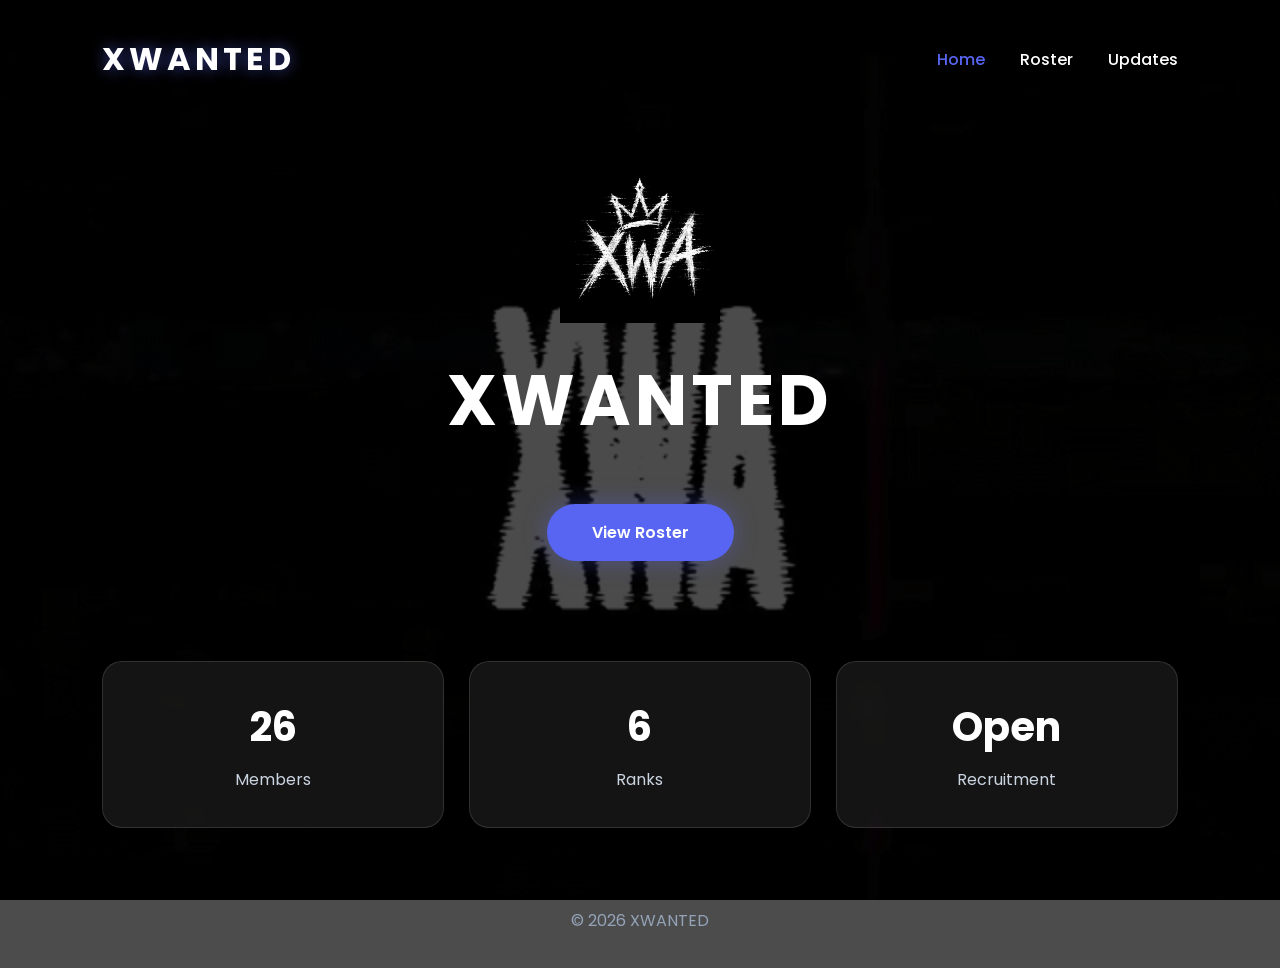
<file: index.html>
<div class="overlay">

<header>

    <div class="logo">
        XWANTED
    </div>

    <nav>
        <a href="index.html" class="active">Home</a>
        <a href="roster.html">Roster</a>
        <a href="updates.html">Updates</a>
    </nav>
<!DOCTYPE html>
<html lang="en">

<head>

<meta charset="UTF-8">
<meta name="viewport" content="width=device-width, initial-scale=1.0">

<title>XWANTED</title>

<link rel="stylesheet" href="css/style.css">

<!-- Google Font -->
<link rel="preconnect" href="https://fonts.googleapis.com">
<link rel="preconnect" href="https://fonts.gstatic.com" crossorigin>
<link href="https://fonts.googleapis.com/css2?family=Poppins:wght@300;400;600;700&display=swap" rel="stylesheet">

</head>

<body>
    
</header>

<section class="hero">

    <img src="assets/logo.png" class="hero-logo" alt="XWANTED Logo">

    <h1>XWANTED</h1>

    </p>

    <a href="roster.html" class="btn">
        View Roster
    </a>

</section>

<section class="cards">

    <div class="card">
        <h2>26</h2>
        <span>Members</span>
    </div>

    <div class="card">
        <h2>6</h2>
        <span>Ranks</span>
    </div>

    <div class="card">
        <h2>Open</h2>
        <span>Recruitment</span>
    </div>

</section>

<footer>

© 2026 XWANTED

</footer>

</div>

<script src="js/script.js"></script>
<button id="topBtn" onclick="topFunction()">↑</button>

</body>
</html>
</file>
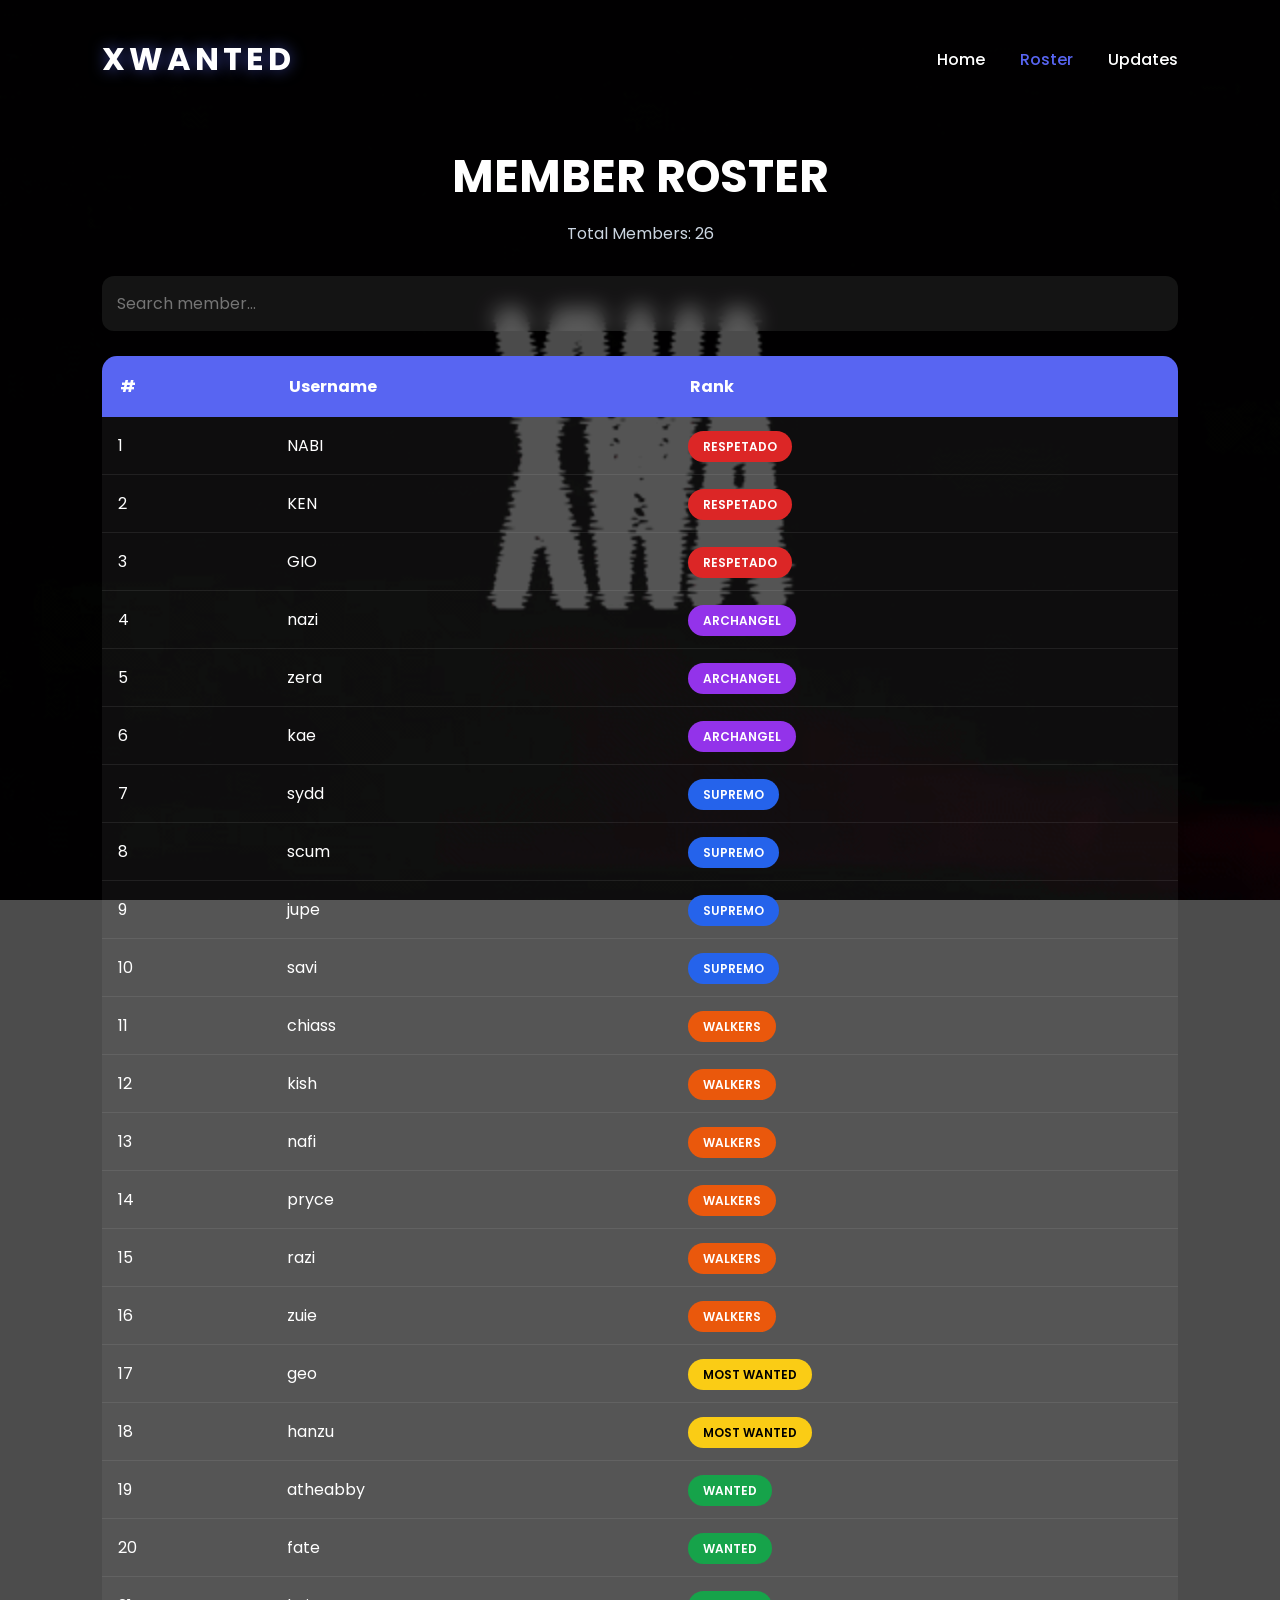
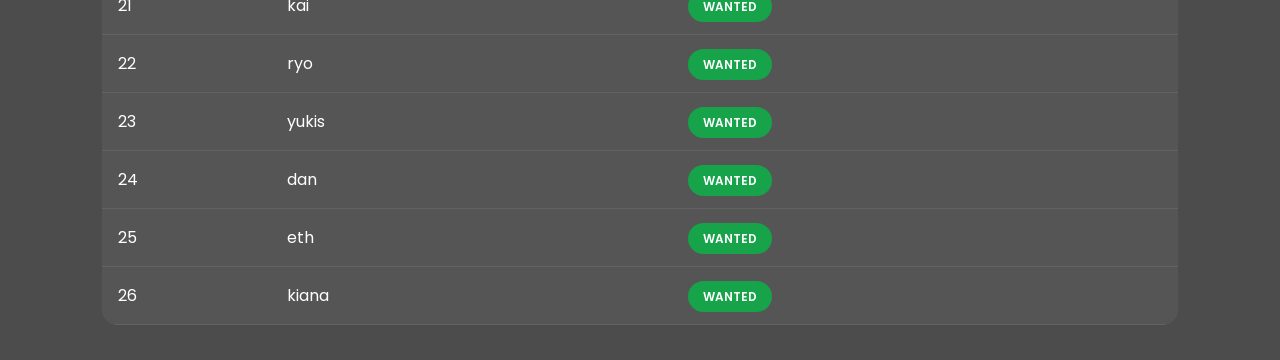
<file: roster.html>
<!DOCTYPE html>
<html lang="en">
<head>

<meta charset="UTF-8">
<meta name="viewport" content="width=device-width, initial-scale=1.0">

<title>XWANTED | Roster</title>

<link rel="stylesheet" href="css/style.css">

<link href="https://fonts.googleapis.com/css2?family=Poppins:wght@300;400;600;700&display=swap" rel="stylesheet">

</head>

<body>

<div class="overlay">

<header>

<div class="logo">

XWANTED

</div>

<nav>

<a href="index.html">Home</a>
<a href="roster.html" class="active">Roster</a>
<a href="updates.html">Updates</a>

</nav>

</header>

<section class="roster">

<h1>MEMBER ROSTER</h1>

<p>Total Members: <span id="memberCount"></span></p>

<input
type="text"
id="search"
placeholder="Search member...">

<table id="rosterTable">

<thead>

<tr>

<th>#</th>

<th>Username</th>

<th>Rank</th>

</tr>

</thead>

<tbody>

<tr><td>1</td><td>NABI</td><td><span class="resp">RESPETADO</span></td></tr>
<tr><td>2</td><td>KEN</td><td><span class="resp">RESPETADO</span></td></tr>
<tr><td>3</td><td>GIO</td><td><span class="resp">RESPETADO</span></td></tr>

<tr><td>4</td><td>nazi</td><td><span class="arch">ARCHANGEL</span></td></tr>
<tr><td>5</td><td>zera</td><td><span class="arch">ARCHANGEL</span></td></tr>
<tr><td>6</td><td>kae</td><td><span class="arch">ARCHANGEL</span></td></tr>

<tr><td>7</td><td>sydd</td><td><span class="sup">SUPREMO</span></td></tr>
<tr><td>8</td><td>scum</td><td><span class="sup">SUPREMO</span></td></tr>
<tr><td>9</td><td>jupe</td><td><span class="sup">SUPREMO</span></td></tr>
<tr><td>10</td><td>savi</td><td><span class="sup">SUPREMO</span></td></tr>

<tr><td>11</td><td>chiass</td><td><span class="walk">WALKERS</span></td></tr>
<tr><td>12</td><td>kish</td><td><span class="walk">WALKERS</span></td></tr>
<tr><td>13</td><td>nafi</td><td><span class="walk">WALKERS</span></td></tr>
<tr><td>14</td><td>pryce</td><td><span class="walk">WALKERS</span></td></tr>
<tr><td>15</td><td>razi</td><td><span class="walk">WALKERS</span></td></tr>
<tr><td>16</td><td>zuie</td><td><span class="walk">WALKERS</span></td></tr>

<tr><td>17</td><td>geo</td><td><span class="mw">MOST WANTED</span></td></tr>
<tr><td>18</td><td>hanzu</td><td><span class="mw">MOST WANTED</span></td></tr>

<tr><td>19</td><td>atheabby</td><td><span class="wanted">WANTED</span></td></tr>
<tr><td>20</td><td>fate</td><td><span class="wanted">WANTED</span></td></tr>
<tr><td>21</td><td>kai</td><td><span class="wanted">WANTED</span></td></tr>
<tr><td>22</td><td>ryo</td><td><span class="wanted">WANTED</span></td></tr>
<tr><td>23</td><td>yukis</td><td><span class="wanted">WANTED</span></td></tr>
<tr><td>24</td><td>dan</td><td><span class="wanted">WANTED</span></td></tr>
<tr><td>25</td><td>eth</td><td><span class="wanted">WANTED</span></td></tr>
<tr><td>26</td><td>kiana</td><td><span class="wanted">WANTED</span></td></tr>

</table>

</section>

</div>

<button id="topBtn" onclick="topFunction()">↑</button>

<script src="js/search.js"></script>
<script src="js/script.js"></script>

</body>
</html>
</file>
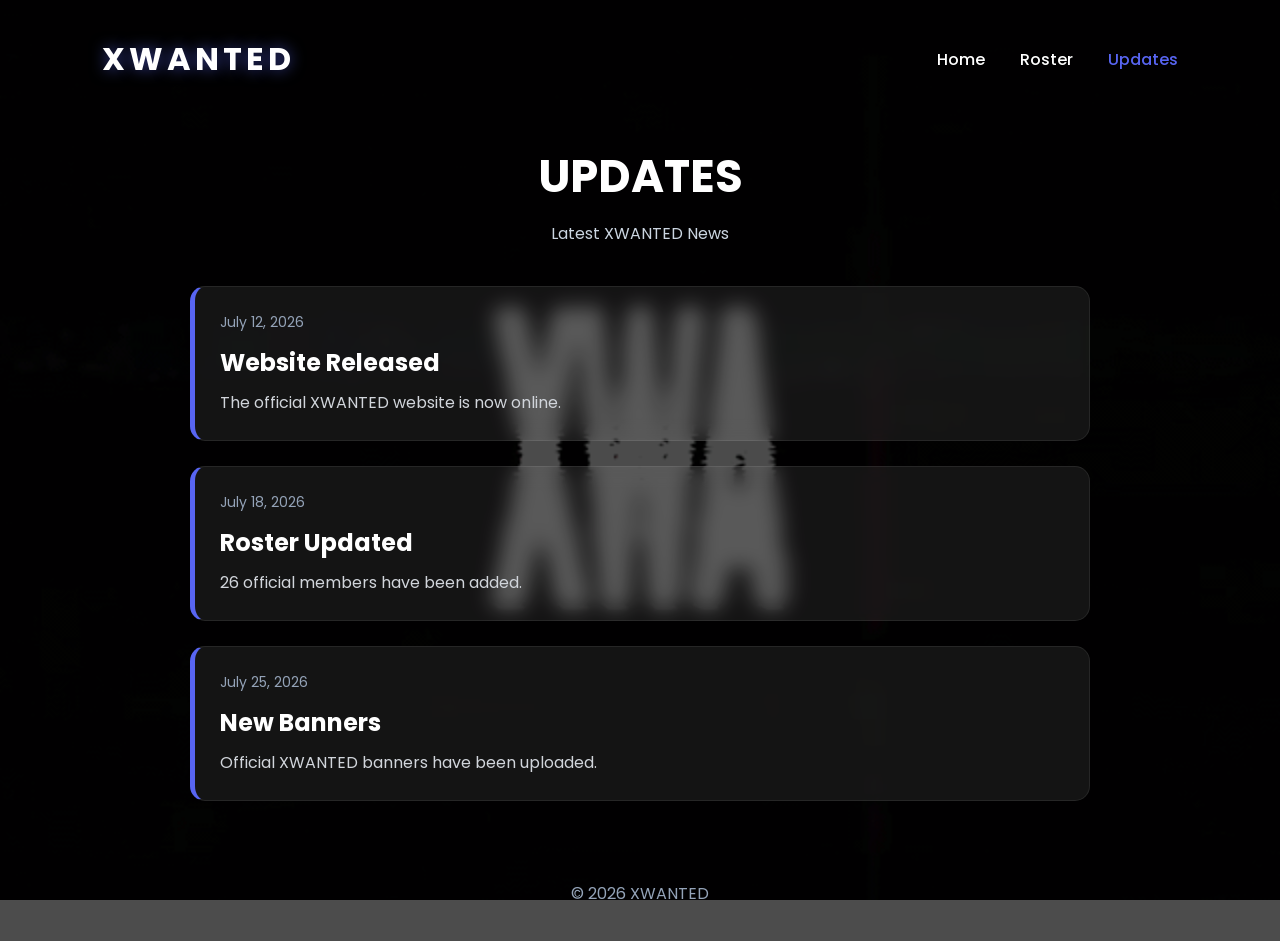
<file: updates.html>
<!DOCTYPE html>
<html lang="en">
<head>

<meta charset="UTF-8">
<meta name="viewport" content="width=device-width, initial-scale=1.0">

<title>XWANTED | Updates</title>

<link rel="stylesheet" href="css/style.css">

<link href="https://fonts.googleapis.com/css2?family=Poppins:wght@300;400;600;700&display=swap" rel="stylesheet">

</head>

<body>

<div class="overlay">

<header>

<div class="logo">
XWANTED
</div>

<nav>

<a href="index.html">Home</a>
<a href="roster.html">Roster</a>
<a href="updates.html" class="active">Updates</a>

</nav>

</header>

<section class="updates">

<h1>UPDATES</h1>

<p>Latest XWANTED News</p>

<div class="timeline">

<div class="update-card">

<div class="date">
July 12, 2026
</div>

<h2>Website Released</h2>

<p>
The official XWANTED website is now online.
</p>

</div>

<div class="update-card">

<div class="date">
July 18, 2026
</div>

<h2>Roster Updated</h2>

<p>
26 official members have been added.
</p>

</div>

<div class="update-card">

<div class="date">
July 25, 2026
</div>

<h2>New Banners</h2>

<p>
Official XWANTED banners have been uploaded.
</p>

</div>

</div>

</section>

<footer>

© 2026 XWANTED

</footer>

</div>

<button id="topBtn" onclick="topFunction()">↑</button>

<script src="js/script.js"></script>

</body>
</html>
</file>
<file: css/style.css>
*{
    margin:0;
    padding:0;
    box-sizing:border-box;
    font-family:'Poppins',sans-serif;
}

body{

    background:url("../assets/XWAA.gif");
    background-size:cover;
    background-position:center;
    background-attachment:fixed;

    color:white;

}

.overlay{

    min-height:100vh;

    background:rgba(0,0,0,.70);

    padding:35px 8%;

}

header{

    display:flex;

    justify-content:space-between;

    align-items:center;

}

.logo{

font-size:32px;

font-weight:700;

letter-spacing:4px;

text-transform:uppercase;

color:white;

text-shadow:0 0 15px rgba(88,101,242,.6);

}

nav{

    display:flex;

    gap:35px;

}

nav a{

position:relative;

color:white;

text-decoration:none;

font-weight:500;

transition:.3s;

}

nav a::after{

content:"";

position:absolute;

left:0;

bottom:-5px;

width:0;

height:2px;

background:#5865F2;

transition:.3s;

}

nav a:hover::after{

width:100%;

}

nav a:hover{

    color:#5865F2;

}

.active{

    color:#5865F2;

}

.hero{

    margin-top:80px;

    text-align:center;

}

.hero-logo{

    width:160px;

    margin-bottom:25px;

}

.hero h1{

    font-size:70px;

    letter-spacing:4px;

}

.hero p{

    margin-top:15px;

    font-size:20px;

    color:#d1d5db;

}

.btn{

display:inline-block;

padding:16px 45px;

margin-top:35px;

border-radius:40px;

background:#5865F2;

color:white;

text-decoration:none;

font-weight:600;

transition:.3s;

box-shadow:0 0 25px rgba(88,101,242,.35);

}

.btn:hover{

transform:translateY(-5px);

box-shadow:0 0 40px rgba(88,101,242,.6);

}

.btn:hover{

    transform:translateY(-5px);

    background:#6e7cff;

}

.cards{

    display:grid;

    grid-template-columns:repeat(3,1fr);

    gap:25px;

    margin-top:100px;

}

.card{

    background:rgba(255,255,255,.08);

    backdrop-filter:blur(12px);

    border:1px solid rgba(255,255,255,.12);

    border-radius:20px;

    padding:35px;

    text-align:center;

    transition:.3s;

}

.card:hover{

    transform:translateY(-8px);

}

.card h2{

    font-size:40px;

    margin-bottom:10px;

}

.card span{

    color:#cbd5e1;

}

footer{

    margin-top:80px;

    text-align:center;

    color:#94a3b8;

}

@media(max-width:900px){

.cards{

grid-template-columns:1fr;

}

header{

flex-direction:column;

gap:20px;

}

.hero h1{

font-size:45px;

}

nav{

flex-wrap:wrap;

justify-content:center;

}

}

/* ROSTER PAGE */

.roster{

margin-top:60px;

}

.roster h1{

text-align:center;

font-size:45px;

margin-bottom:10px;

}

.roster p{

text-align:center;

color:#cbd5e1;

margin-bottom:30px;

}

#search{

width:100%;

padding:15px;

border:none;

border-radius:12px;

background:rgba(255,255,255,.08);

backdrop-filter:blur(10px);

color:white;

outline:none;

margin-bottom:25px;

font-size:16px;

}

table{

width:100%;

border-collapse:collapse;

overflow:hidden;

border-radius:15px;

}

thead{

background:#5865F2;

}

th{

padding:18px;

text-align:left;

}

td{

padding:16px;

}

tbody tr{

background:rgba(255,255,255,.05);

border-bottom:1px solid rgba(255,255,255,.08);

transition:.3s;

}

tbody tr:hover{

background:rgba(255,255,255,.10);

}

tbody td{

color:white;

}

.resp,
.arch,
.sup,
.walk,
.mw,
.wanted{

padding:7px 15px;

border-radius:25px;

font-size:12px;

font-weight:600;

}

.resp{

background:#dc2626;

}

.arch{

background:#9333ea;

}

.sup{

background:#2563eb;

}

.walk{

background:#ea580c;

}

.mw{

background:#facc15;

color:black;

}

.wanted{

background:#16a34a;

}

/* =======================
   BANNERS PAGE
======================= */

.banner-page{

margin-top:60px;

text-align:center;

}

.banner-page h1{

font-size:45px;

margin-bottom:10px;

}

.banner-page p{

color:#cbd5e1;

margin-bottom:40px;

}

.banner-grid{

display:grid;

grid-template-columns:repeat(auto-fit,minmax(320px,1fr));

gap:25px;

}

.banner-card{

background:rgba(255,255,255,.08);

backdrop-filter:blur(10px);

border:1px solid rgba(255,255,255,.08);

padding:15px;

border-radius:18px;

transition:.3s;

}

.banner-card:hover{

transform:translateY(-8px);

box-shadow:0 0 25px rgba(88,101,242,.35);

}

.banner-card img{

width:100%;

border-radius:12px;

display:block;

}

/* ===========================
        UPDATES PAGE
=========================== */

.updates{

margin-top:60px;

text-align:center;

}

.updates h1{

font-size:45px;

margin-bottom:10px;

}

.updates p{

color:#cbd5e1;

margin-bottom:40px;

}

.timeline{

display:flex;

flex-direction:column;

gap:25px;

max-width:900px;

margin:auto;

}

.update-card{

background:rgba(255,255,255,.08);

backdrop-filter:blur(10px);

border:1px solid rgba(255,255,255,.08);

border-left:5px solid #5865F2;

padding:25px;

border-radius:15px;

text-align:left;

transition:.3s;

}

.update-card:hover{

transform:translateX(8px);

}

.date{

color:#94a3b8;

font-size:14px;

margin-bottom:12px;

}

.update-card h2{

margin-bottom:10px;

}

.update-card p{

color:#d1d5db;

margin:0;

}

/* ==========================
Animations
========================== */

body{

opacity:0;

transition:.7s;

}

body.loaded{

opacity:1;

}

*{

scroll-behavior:smooth;

}

/* Scrollbar */

::-webkit-scrollbar{

width:8px;

}

::-webkit-scrollbar-track{

background:#111827;

}

::-webkit-scrollbar-thumb{

background:#5865F2;

border-radius:20px;

}

/* Top Button */

#topBtn{

display:none;

position:fixed;

bottom:25px;

right:25px;

width:50px;

height:50px;

border:none;

border-radius:50%;

background:#5865F2;

color:white;

font-size:20px;

cursor:pointer;

box-shadow:0 10px 25px rgba(0,0,0,.3);

transition:.3s;

z-index:999;

}

#topBtn:hover{

transform:translateY(-6px);

background:#6b78ff;

}

/* Card Animation */

.card,
.banner-card,
.update-card{

animation:fade .8s ease;

}

@keyframes fade{

from{

opacity:0;

transform:translateY(30px);

}

to{

opacity:1;

transform:translateY(0);

}

}
</file>
